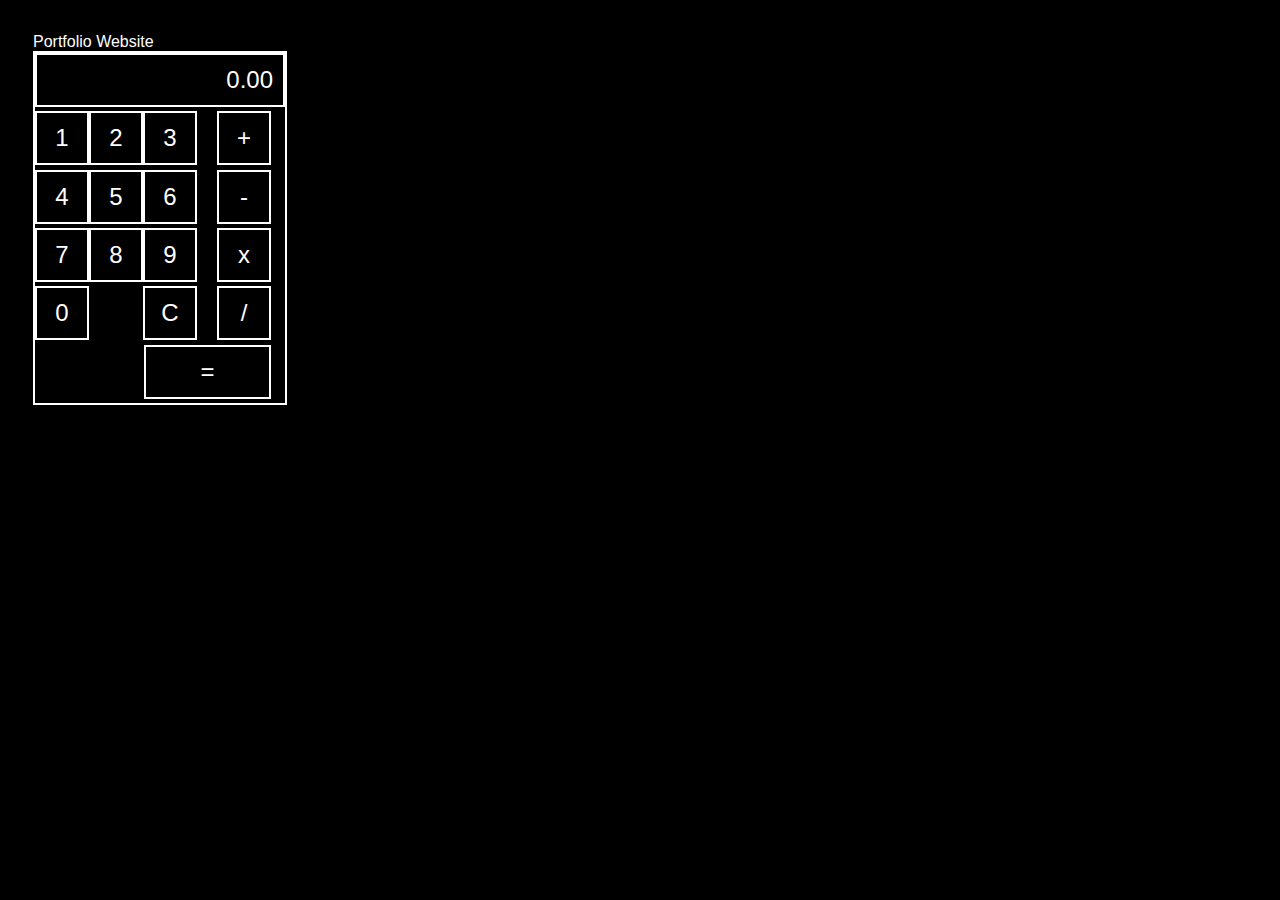
<file: PortfolioWebsite/index.html>
<!DOCTYPE html>
<html lang="en">
<head>
    <meta charset="UTF-8">
    <meta name="viewport" content="width=device-width, initial-scale=1.0">
    <article>Portfolio Website</title>
       <link rel="stylesheet" href="style.css">
</head>
<body>
   
        <div class='calculator'>
        <div class='screen key1' ></div>
        <div class='key1 '>1</div>
         <div class='key1'>2</div>
          <div class='key1'>3</div> 
           <div class='plus'>+</div> 
            <div class='key1 '>4</div>
         <div class='key1'>5</div>
          <div class='key1'>6</div> 
           <div class='minus'>-</div>   
         <div class='key1'>7</div>
          <div class='key1'>8</div> 
            <div class='key1 '>9</div>
             <div class='multi'>x</div>
         <div class='key1'>0</div>
          <div class='key1 cancel'>C</div> 
           <div class='divide'>/</div>
            
                 <div class='equal'>=</div> 
            </div>
          
      
        <script src="script.js"></script>
      
      
</body>
</html>
</file>
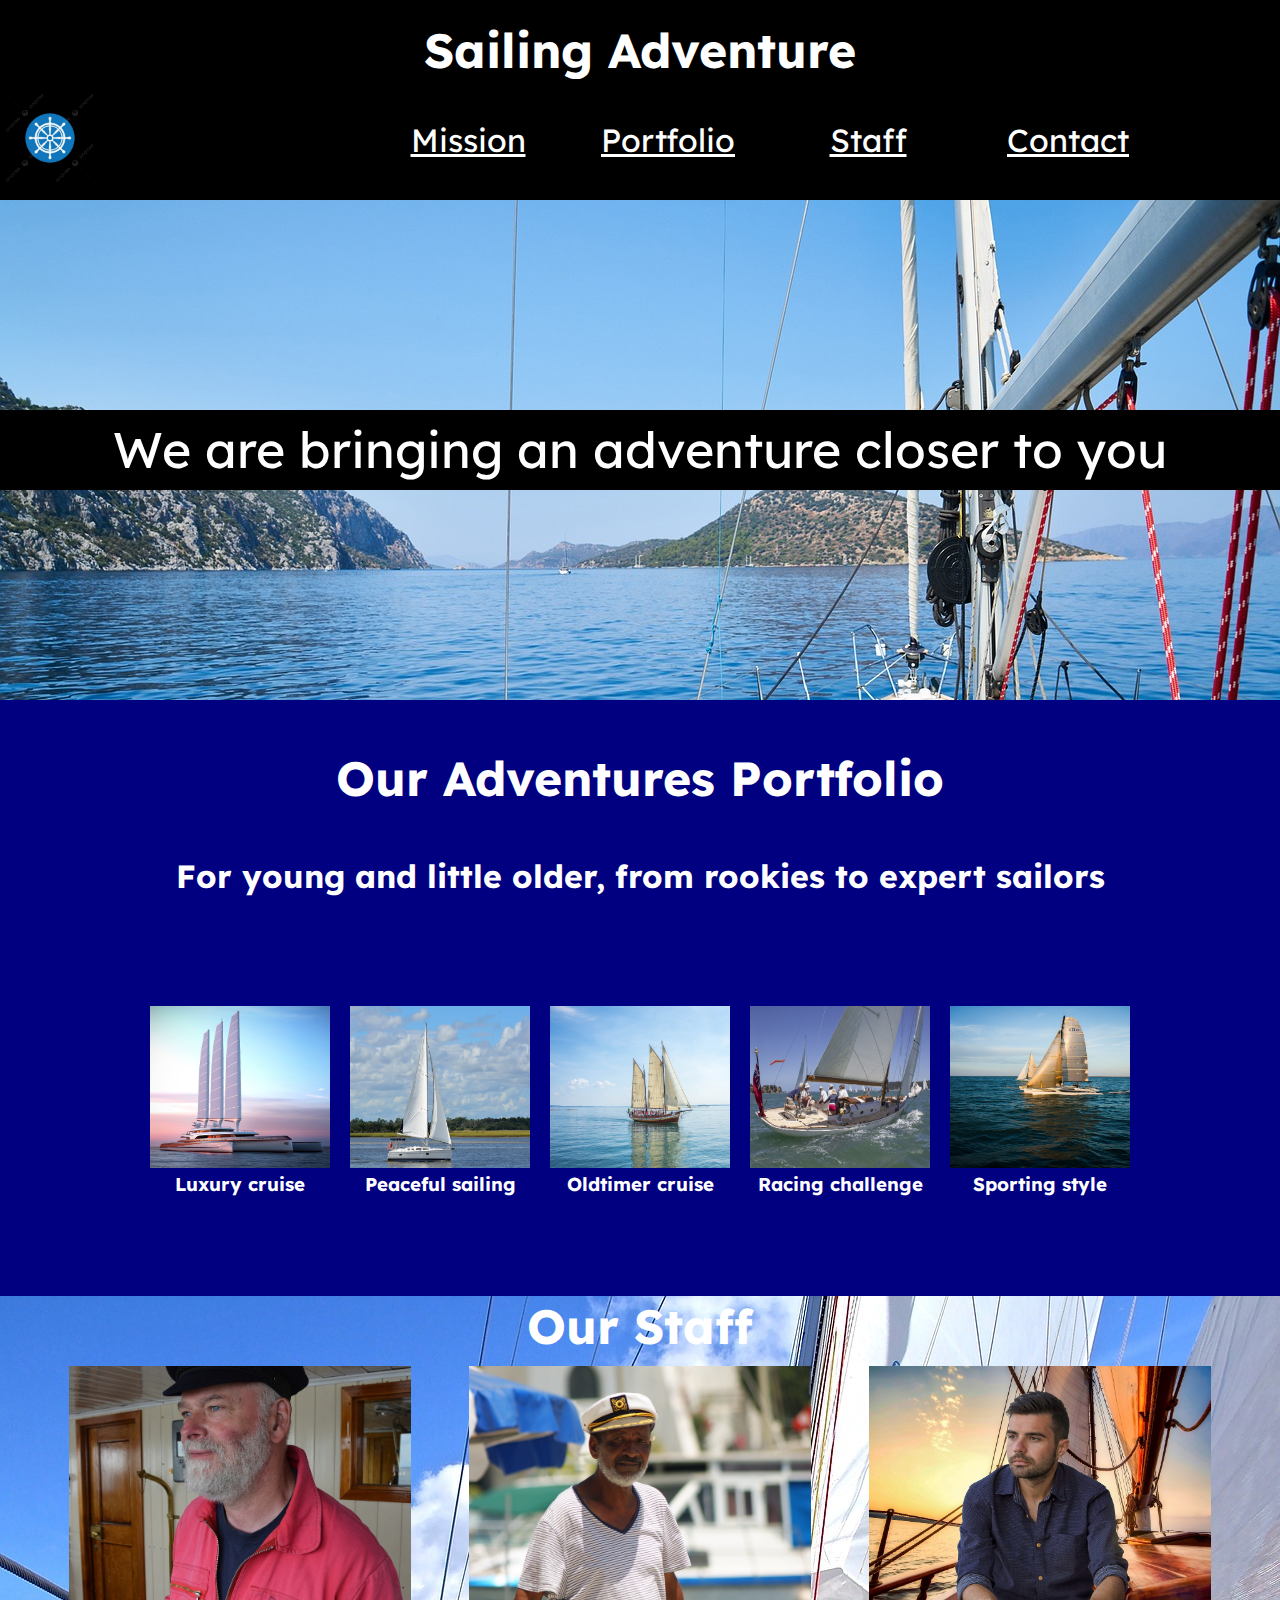
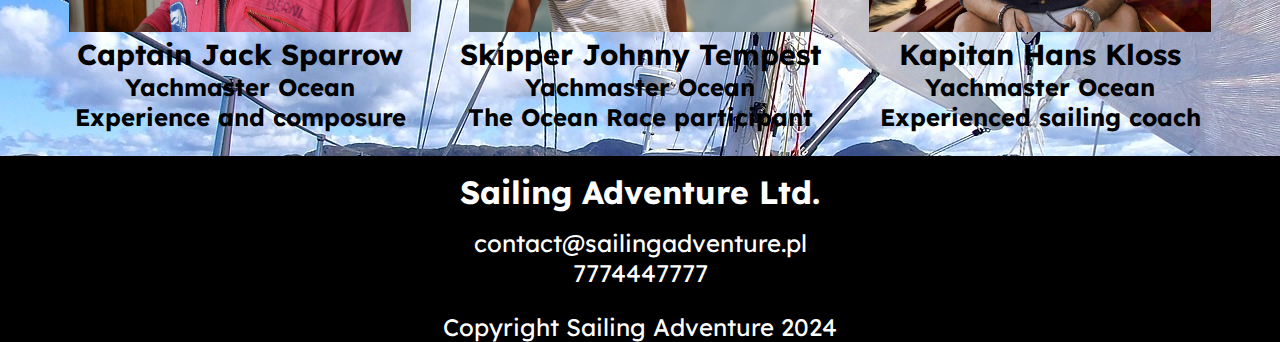
<file: ProjectBusinessSiteWithFlexbox/index.html>
<!DOCTYPE html>

<html>
  <head>
    <title>Sailing Adventure</title>
    <link rel="shortcut icon" href="favicon.ico" type="image/x-icon" />
  <link rel="stylesheet" href="styles.css">
    <link rel="preconnect" href="https://fonts.googleapis.com">
<link rel="preconnect" href="https://fonts.gstatic.com" crossorigin>
<link href="https://fonts.googleapis.com/css2?family=Kode+Mono:wght@400..700&family=Lexend:wght@100..900&display=swap" rel="stylesheet">
  </head>

  <body>
    <header>
      <h1>Sailing Adventure</h1>
      <nav>
        <div class="logo">
          <img
            src="./images/pngtree-ship-wheel-steering-symbol-vector-icon-sea-steer-handle-vector-picture-image_10845681.png
          "
            alt="pngtree-ship-wheel-steering-symbol-vector-icon-sea-steer-handle-vector-picture-image_10845681" />
        </div>
        <ul>
          <li><a href="#mission">Mission</a></li>
          <li><a href="#portfolio-container">Portfolio</a></li>
          <li><a href="#staff">Staff</a></li>
          <li><a href="#contact">Contact</a></li>
        </ul>
      </nav>
    </header>
    <main>
      <div id="mission">
        <div class="banner">We are bringing an adventure closer to you</div>
      </div>
      <div id="portfolio-container">
        <h1>Our Adventures Portfolio</h1>
        <h2>For young and little older, from rookies to expert sailors</h2>
        <div class="portfolio">
          <div class="container">
            <img src="./images/trimaran-2806616_1280.jpg" alt="" />
            <h3>Luxury cruise</h3>
          </div>
          <div class="container">
            <img src="./images/sailboat-1572874_1280.jpg" alt="" />
            <h3>Peaceful sailing</h3>
          </div>
          <div class="container">
            <img src="./images/ship-952292_1280.jpg" alt="" />
            <h3>Oldtimer cruise</h3>
          </div>
          <div class="container">
            <img src="./images/yacht-2771046_1280.jpg" alt="" />
            <h3>Racing challenge</h3>
          </div>
          <div class="container">
            <img src="./images/sailing-5242101_1280.jpg" alt="" />
            <h3>Sporting style </h3>
          </div>
        </div>
      </div>
      <div id="staff">
        <h1>Our Staff</h1>
        <div class="portfolio">
          <div class="container">
            <img src="./images/people-2541181_1280.jpg" alt="" />
            <h3>Captain Jack Sparrow</h3>
            <h4>Yachmaster Ocean</h4>
            <h4>Experience and composure</h4>
          </div>
          <div class="container">
            <img src="./images/sailor-439788_1280.jpg" alt="" />
            <h3>Skipper Johnny Tempest</h3>
            <h4>Yachmaster Ocean</h4>
            <h4>The Ocean Race participant</h4>
          </div>
          <div class="container">
            <img src="./images/sail-boat-3361066_1280.jpg" alt="" />
            <h3>Kapitan Hans Kloss</h3>
            <h4>Yachmaster Ocean</h4>
            <h4>Experienced sailing coach</h4>
          </div>
        </div>
      </div>
    </main>
    <footer>
     <h2 id="contact">Sailing Adventure Ltd.</h2> 
     <p>contact@sailingadventure.pl</p>
     <p>7774447777</p>
     <p>Copyright Sailing Adventure 2024</p>
    </footer>
  </body>
</html>
</file>
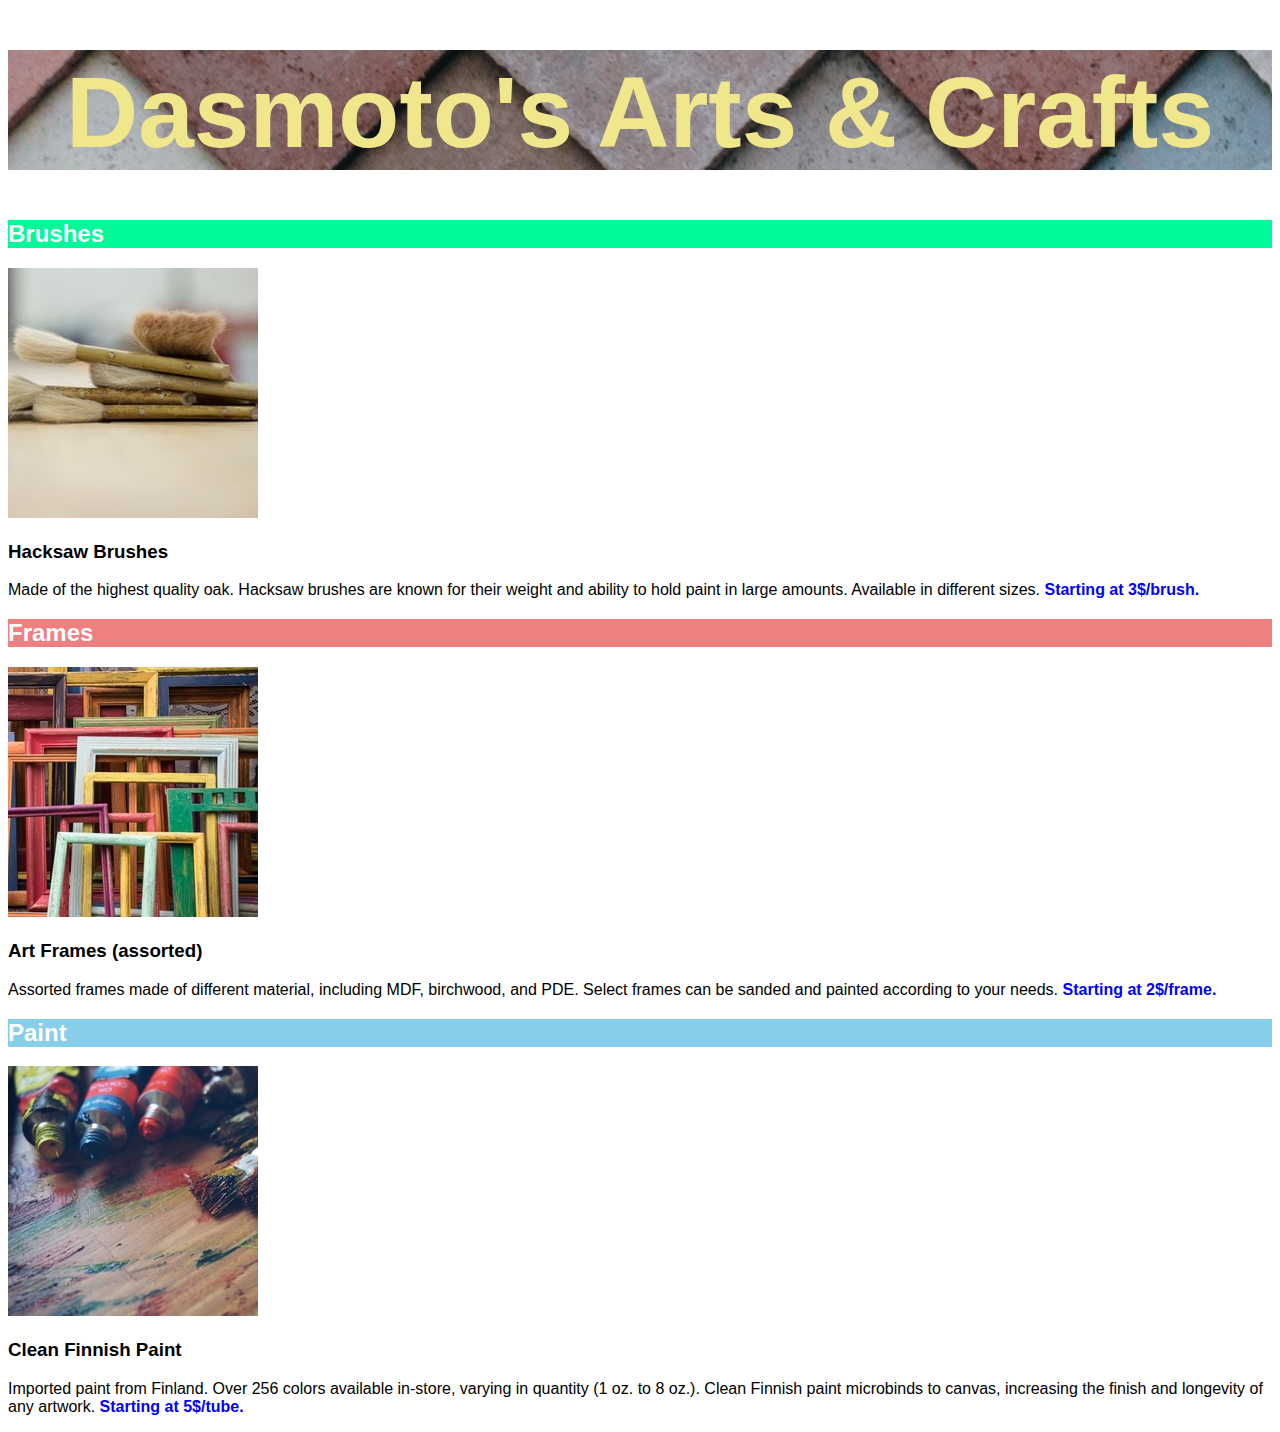
<file: ProjectDasmoto'sArts&Crafts/index.html>
<!DOCTYPE html>
<html lang="en">
<head>
    <meta charset="UTF-8">
    <meta name="viewport" content="width=device-width, initial-scale=1.0">
    <title>DasmotoArts&Crafts</title>
    <link href="index.css" type ="text/css" rel = "stylesheet">
</head>
<body>
   
    <h1>Dasmoto's Arts & Crafts</h1>
    <div>
        <h2 class="brushes">Brushes</h2>
        <img src="./Images/hacksaw.jpeg" alt="picture of various brushes">
        <h3>Hacksaw Brushes</h6>
        <p>Made of the highest quality oak. Hacksaw brushes are known for their weight 
            and ability to hold paint in large amounts. Available in different sizes. 
            <span>Starting at 3$/brush.</span>
        </p>
    </div>
    <div>
        <h2 class="frames">Frames</h2>
        <img src="./Images/frames.jpeg" alt="picture of various frames">
        <h3>Art Frames (assorted)</h6>
        <p>Assorted frames made of different material, including MDF, 
            birchwood, and PDE. Select frames can be sanded and painted according to your needs.    
            <span>Starting at 2$/frame.</span>
        </p>
    </div>
    <div>
        <h2 class="paint">Paint</h2>
        <img src="./Images/finnish.jpeg" alt="picture of various brushes">
        <h3>Clean Finnish Paint</h6>
        <p>Imported paint from Finland. Over 256 colors available in-store, varying in quantity
            (1 oz. to 8 oz.).
            Clean Finnish paint microbinds to canvas, increasing the finish and longevity of any artwork.
            <span>Starting at 5$/tube.</span>
        </p>
    </div>
</body>
</html>
</file>
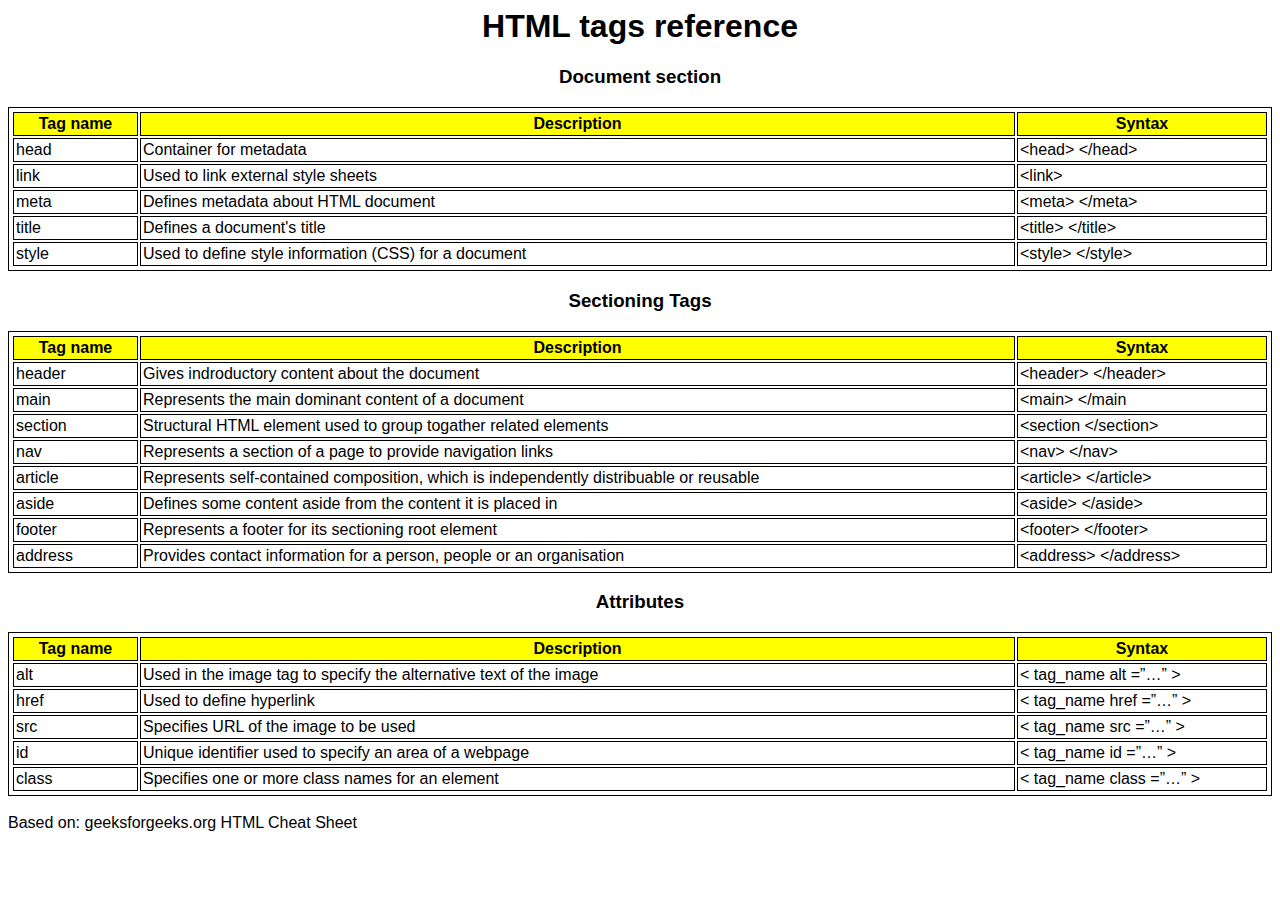
<file: ProjectHTMLTags&Attributes/index.html>
<!DOCTYPE ! html>
<html>
  <head>
    <link href="style.css" type="text/css" rel="stylesheet" />
    <title>HTML_Tags&Attributes</title>
    <link rel="preconnect" href="https://fonts.googleapis.com">
<link rel="preconnect" href="https://fonts.gstatic.com" crossorigin>
<link href="https://fonts.googleapis.com/css2?family=Lato:wght@400;700&display=swap" rel="stylesheet">

  </head>
  <body>
    <h1>HTML tags reference</h1>
    <h3>Document section</h3>
    <table>
      <thead>
        <tr>
          <th class="name">Tag name</th>
          <th class="description">Description</th>
          <th>Syntax</th>
        </tr>
      </thead>
      <tbody>
        <tr>
          <td>head</td>
          <td>Container for metadata</td>
          <td>&lthead&gt &lt/head&gt</td>
        </tr>
        <tr>
          <td>link</td>
          <td>Used to link external style sheets</td>
          <td>&ltlink&gt</td>
        </tr>
        <tr>
          <td>meta</td>
          <td>Defines metadata about HTML document</td>
          <td>&ltmeta&gt &lt/meta&gt</td>
        </tr>
        <tr>
          <td>title</td>
          <td>Defines a document's title</td>
          <td>&lttitle&gt &lt/title&gt</td>
        </tr>
        <tr>
          <td>style</td>
          <td>Used to define style information (CSS) for a document</td>
          <td>&ltstyle&gt &lt/style&gt</td>
        </tr>
      </tbody>
    </table>
    <h3>Sectioning Tags</h3>
    <table>
      <thead>
        <tr>
          <th class="name">Tag name</th>
          <th class="description">Description</th>
          <th>Syntax</th>
        </tr>
      </thead>
      <tbody>
        <tr>
          <td>header</td>
          <td>Gives indroductory content about the document</td>
          <td>&ltheader&gt &lt/header&gt</td>
        </tr>
        <tr>
          <td>main</td>
          <td>Represents the main dominant content of a document</td>
          <td>&ltmain&gt &lt/main</td>
        </tr>
        <tr>
          <td>section</td>
          <td>
            Structural HTML element used to group togather related elements
          </td>
          <td>&ltsection &lt/section&gt</td>
        </tr>
        <tr>
          <td>nav</td>
          <td>Represents a section of a page to provide navigation links</td>
          <td>&ltnav&gt &lt/nav&gt</td>
        </tr>
        <tr>
          <td>article</td>
          <td>
            Represents self-contained composition, which is independently
            distribuable or reusable
          </td>
          <td>&ltarticle&gt &lt/article&gt</td>
        </tr>
        <tr>
          <td>aside</td>
          <td>Defines some content aside from the content it is placed in</td>
          <td>&ltaside&gt &lt/aside&gt</td>
        </tr>
        <tr>
          <td>footer</td>
          <td>Represents a footer for its sectioning root element</td>
          <td>&ltfooter&gt &lt/footer&gt</td>
        </tr>
        <tr>
          <td>address</td>
          <td>
            Provides contact information for a person, people or an organisation
          </td>
          <td>&ltaddress&gt &lt/address&gt</td>
        </tr>
      </tbody>
    </table>
    <h3>Attributes</h3>
    <table>
      <thead>
        <tr>
          <th class="name">Tag name</th>
          <th class="description">Description</th>
          <th>Syntax</th>
        </tr>
      </thead>
      <tbody>
        <tr>
          <td>alt</td>
          <td>
            Used in the image tag to specify the alternative text of the image
          </td>
          <td>&lt tag_name alt =”…” &gt</td>
        </tr>
        <tr>
          <td>href</td>
          <td>Used to define hyperlink</td>
          <td>&lt tag_name href =”…” &gt</td>
        </tr>
        <tr>
          <td>src</td>
          <td>Specifies URL of the image to be used</td>
          <td>&lt tag_name src =”…” &gt</td>
        </tr>
        <tr>
          <td>id</td>
          <td>Unique identifier used to specify an area of a webpage</td>
          <td>&lt tag_name id =”…” &gt</td>
        </tr>
        <tr>
          <td>class</td>
          <td>Specifies one or more class names for an element</td>
          <td>&lt tag_name class =”…” &gt</td>
        </tr>
      </tbody>
    </table>
    <br />
    <footer>Based on: geeksforgeeks.org HTML Cheat Sheet </footer>
  </body>
</html>
</file>
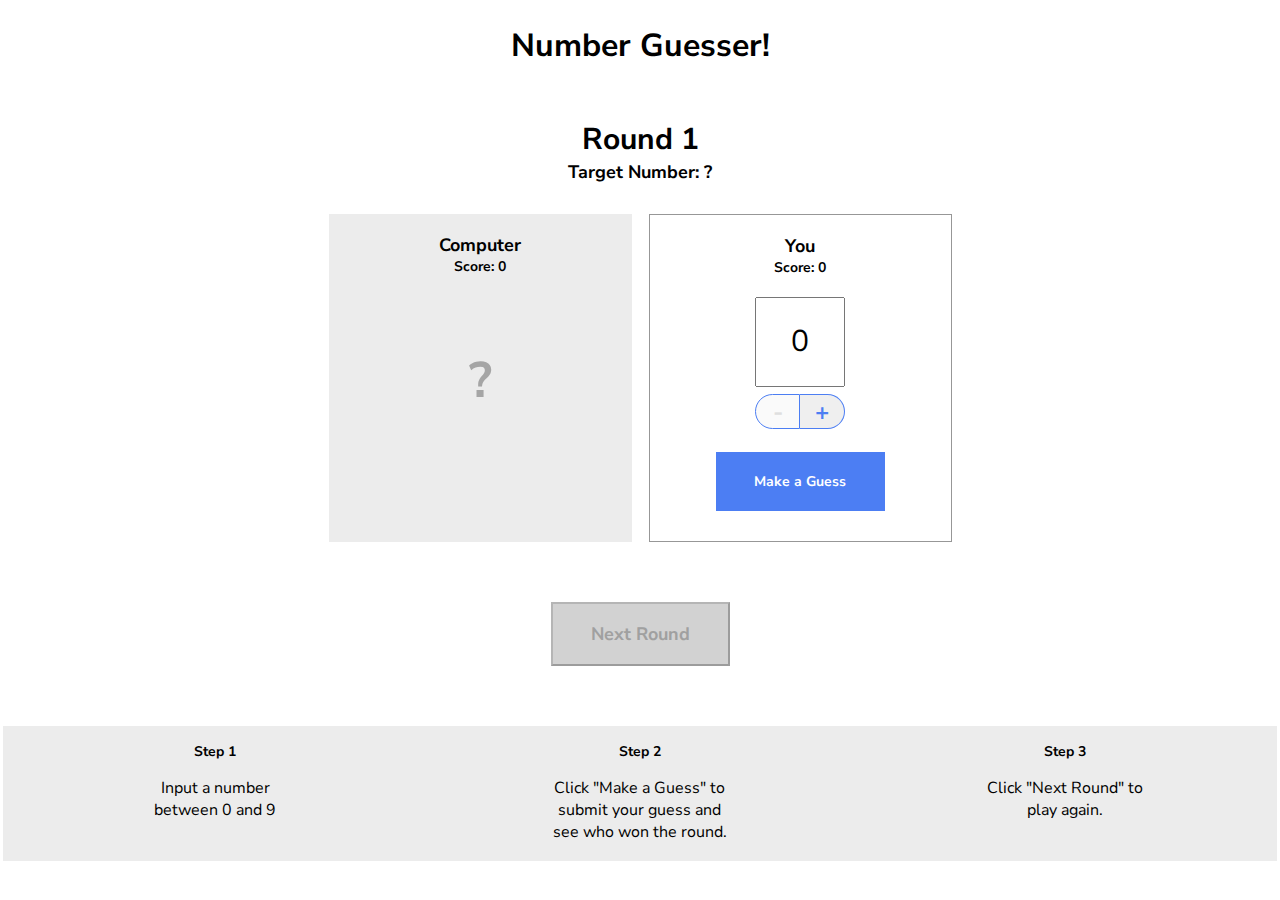
<file: ProjectNumberGuesser/index.html>
<!doctype html>

<html>
  <head>
    <title>Number Guesser</title>
    <link href="https://fonts.googleapis.com/css?family=Nunito+Sans:400,700" rel="stylesheet">
    <link rel="stylesheet" href="./style.css">
  </head>
  <body>
    <div class="game-container">
      <header>
        <h1>Number Guesser!</h1>
      </header>
      
      <div class="rounds">
        <p class="round-label">Round <span id="round-number">1</span></p>
        <p class="guess-label">Target Number: <span id="target-number">?</span></p>
      </div>

      <div class="guessing-area">
        <div class="guess computer-guess">
          <div class="guess-title">
            <p class="guess-label">Computer</p>
            <p class="score-label">Score: <span id="computer-score">0</span></p>
          </div>
          <p id="computer-guess">?</p>
          <p class="winning-text" id="computer-wins"></p>
        </div>
        <div class="guess human-guess">
          <div class="guess-title">
            <p class="guess-label">You</p>
            <p class="score-label">Score: <span id="human-score">0</span></p>
          </div>
          <input type="number" id="human-guess" min=0 max=9 value=0>
          <div class="number-controls">
            <button class="number-control left" id="subtract" disabled>-</button>
            <button class="number-control right" id="add">+</button>
          </div>
          <button class="button" id="guess">Make a Guess</button>
        </div>
      </div>

      <div class="next-round-container">
        <button class="button" id="next-round" disabled>Next Round</button>
      </div>

    </div>
    
    <div class="instructions">
      <div class="instruction">
        <h3>Step 1</h3>
        <p>Input a number between 0 and 9</p>
      </div>
      <div class="instruction">
        <h3>Step 2</h3>
        <p>Click "Make a Guess" to submit your guess and see who won the round.</p>
      </div>
      <div class="instruction">
        <h3>Step 3</h3>
        <p>Click "Next Round" to play again.</p>
      </div>
    </div>

    <script src="./script.js"></script>
    <script src="./game.js"></script>
  </body>
</html>
</file>
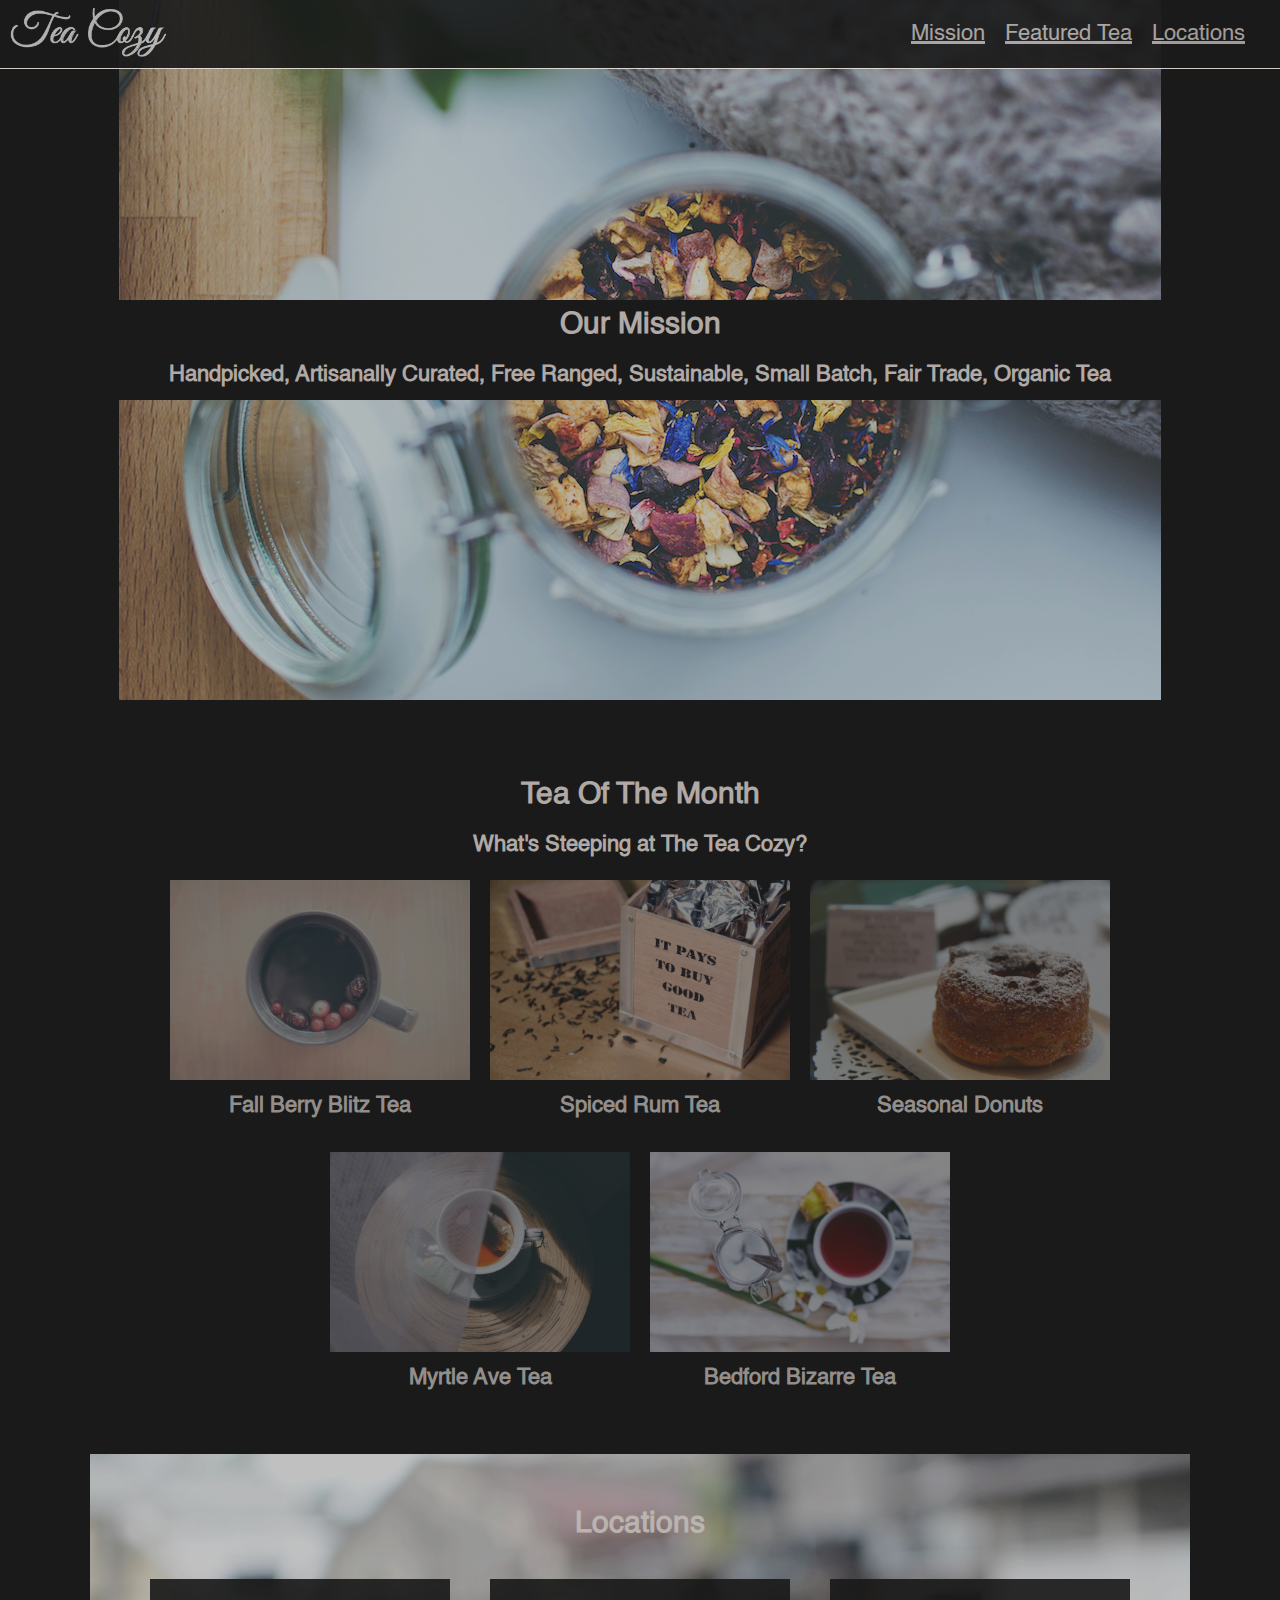
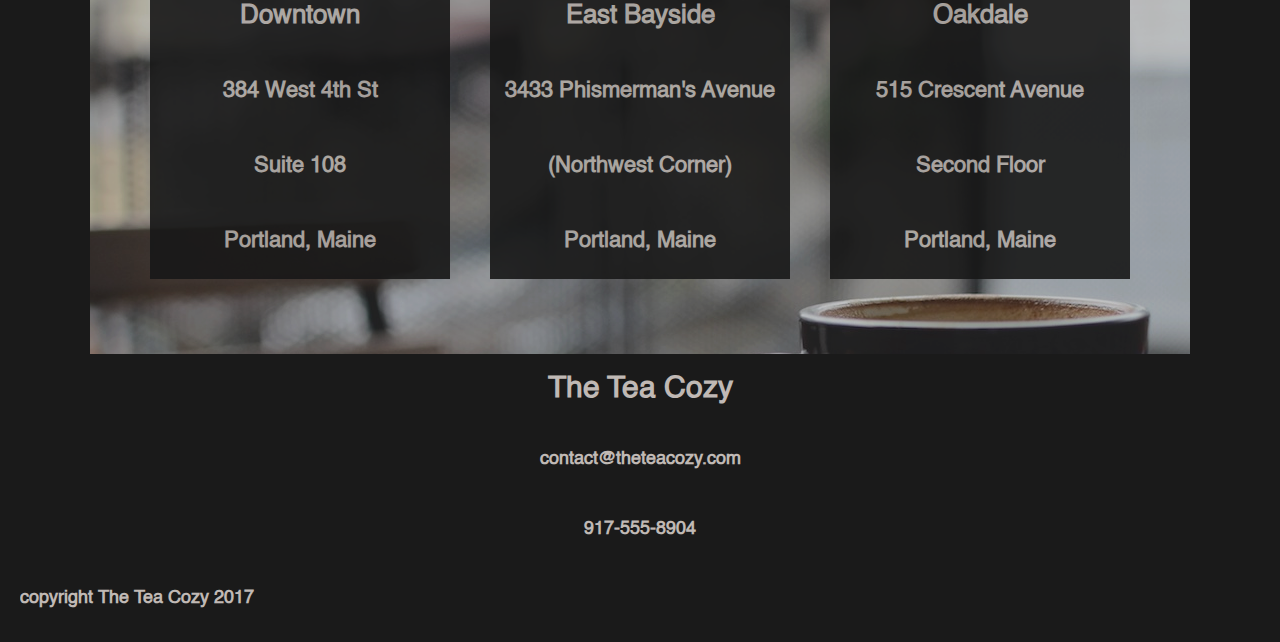
<file: ProjectTeaCozy/index.html>
<!DOCTYPE html>
<html>
  <head>
    <title>MyProjectTeaCozy</title>
    <link rel="stylesheet" type="text/css" href="style.css" />
  </head>

  <body>
    <nav>
      <div>
        <img class="logo" src="Images/img-tea-cozy-logo.png" />
      </div>
      <div class="buttons">
        <button><a href="#mission">Mission</a></button>
        <button><a href="#tea-of-the-month">Featured Tea</a></button>
        <button><a href="#locations-title">Locations</a></button>
      </div>
    </nav>
    <main>
      <div id="mission">
        <div class="mission-des">
          <h2>Our Mission</h2>
          <h4>
            Handpicked, Artisanally Curated, Free Ranged, Sustainable, Small
            Batch, Fair Trade, Organic Tea
          </h4>
        </div>
      </div>

      <div id="tea-of-the-month">
        <div class="tea-title">
          <h2>Tea Of The Month</h2>
          <h4>What's Steeping at The Tea Cozy?</h4>
        </div>
        <div class="images-container">
          <div class="image-container">
            <div class="image-box">
              <img src="Images/img-berryblitz.jpg" alt="" />
            </div>
            <h4>Fall Berry Blitz Tea</h4>
          </div>
          <div class="image-container">
            <div class="image-box">
              <img src="Images/img-spiced-rum.jpg" alt="" />
            </div>
            <h4>Spiced Rum Tea</h4>
          </div>
          <div class="image-container">
            <div class="image-box">
              <img src="Images/img-donut.jpg" alt="" />
            </div>
            <h4>Seasonal Donuts</h4>
          </div>
          <div class="image-container">
            <div class="image-box">
              <img src="Images/img-myrtle-ave.jpg" alt="" />
            </div>
            <h4>Myrtle Ave Tea</h4>
          </div>
          <div class="image-container">
            <div class="image-box">
              <img src="Images/img-bedford-bizarre.jpg" alt="" />
            </div>
            <h4>Bedford Bizarre Tea</h4>
          </div>
        </div>
      </div>
      <div class="locations">
        <h2 id="locations-title">Locations</h2>
        <div class="locations-container">
          <div class="location">
            <h3>Downtown</h3>
            <h4>384 West 4th St</h4>
            <h4>Suite 108</h4>
            <h4>Portland, Maine</h4>
          </div>
          <div class="location">
            <h3>East Bayside</h3>
            <h4>3433 Phismerman's Avenue</h4>
            <h4>(Northwest Corner)</h4>
            <h4>Portland, Maine</h4>
          </div>
          <div class="location">
            <h3>Oakdale</h3>
            <h4>515 Crescent Avenue</h4>
            <h4>Second Floor</h4>
            <h4>Portland, Maine</h4>
          </div>
        </div>
      </div>
    </main>
    <div class="footer-up">
      <h2>The Tea Cozy</h2>
      <h5>contact@theteacozy.com</h5>
      <h5>917-555-8904</h5>
    </div>
    <div class="footer-down">
      <h5>copyright The Tea Cozy 2017</h5>
    </div>
  </body>
</html>
</file>
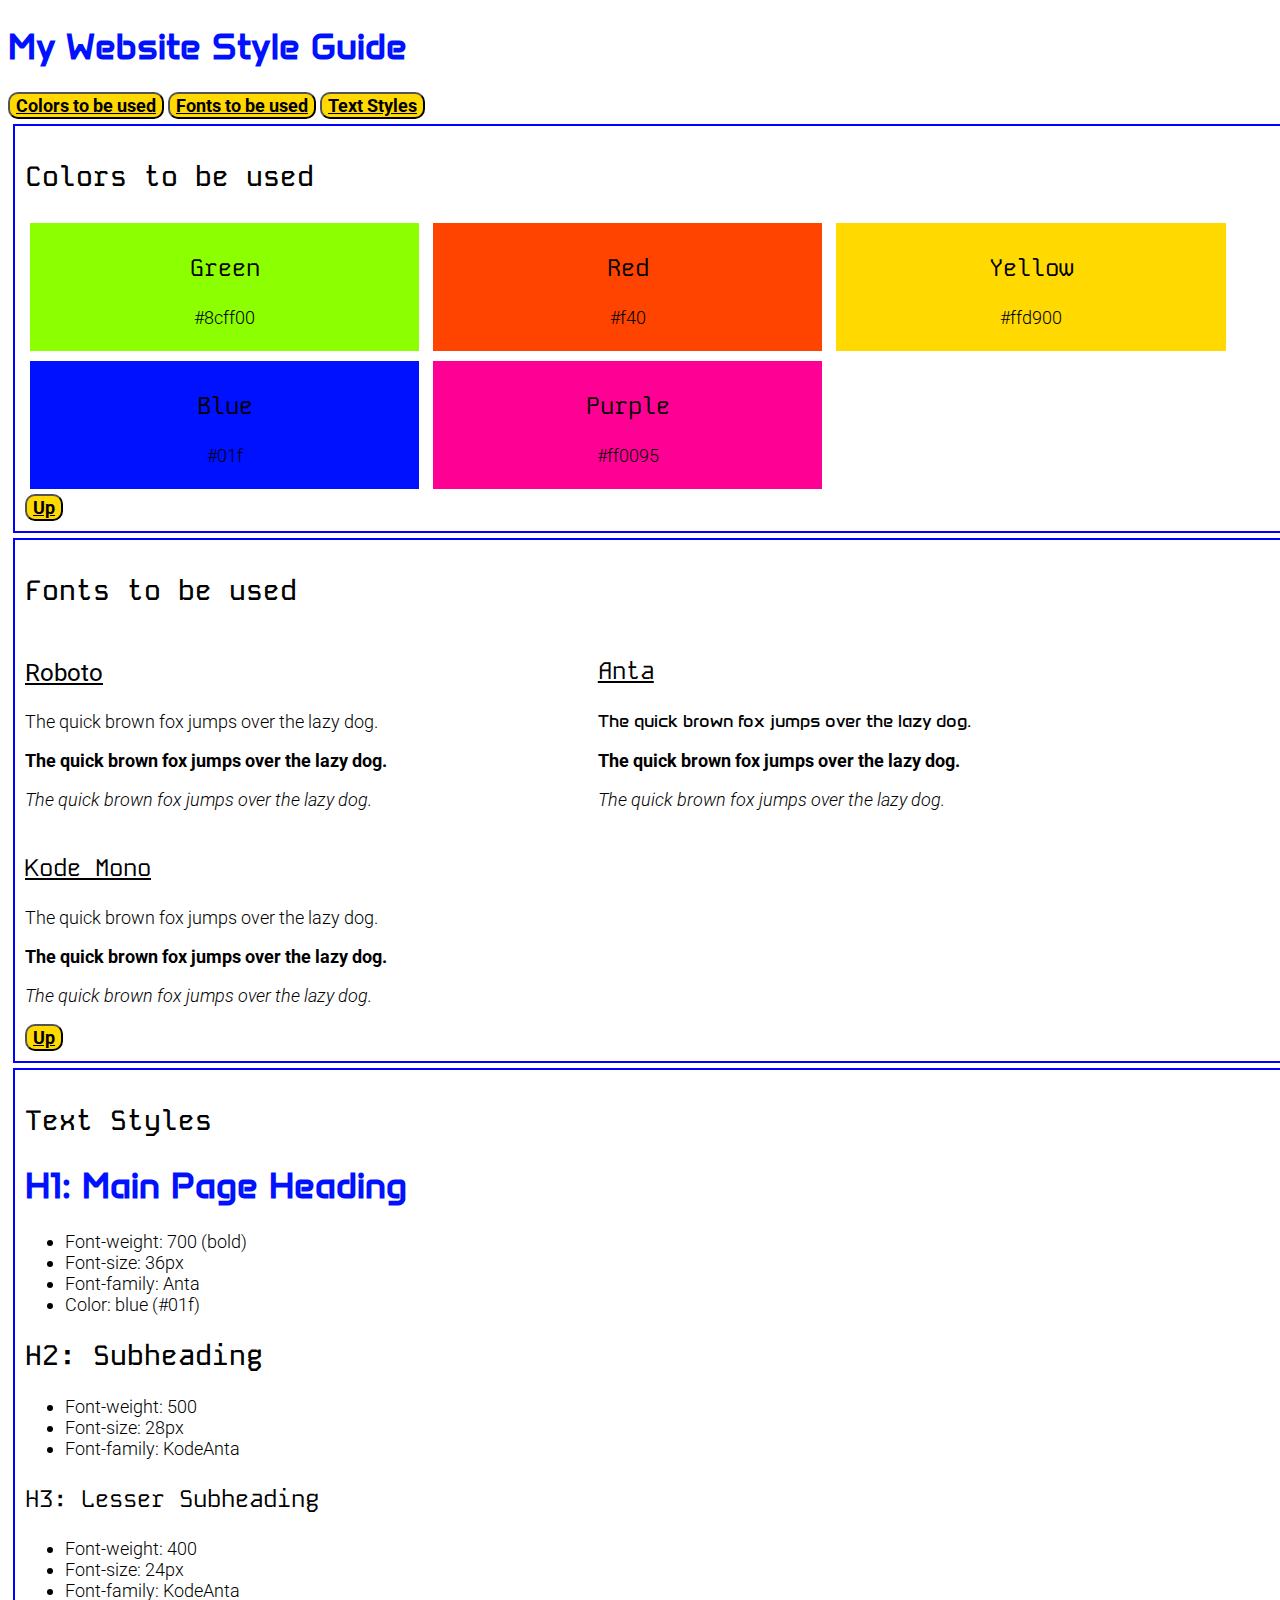
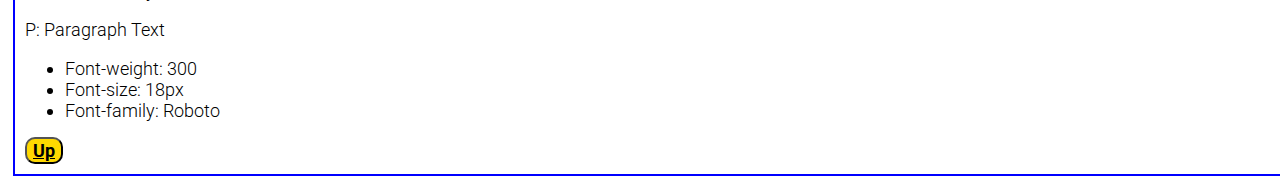
<file: ProjectWebsideDesignSystem/index.html>
<!DOCTYPE html>
<html>
  <head>
    <link rel="preconnect" href="https://fonts.googleapis.com" />
    <link rel="preconnect" href="https://fonts.gstatic.com" crossorigin />
    <link
      href="https://fonts.googleapis.com/css2?family=Roboto:ital,wght@0,100;0,300;0,400;0,500;0,700;0,900;1,100;1,300;1,400;1,500;1,700;1,900&display=swap"
      rel="stylesheet"
    />
    <link rel="preconnect" href="https://fonts.googleapis.com" />
    <link rel="preconnect" href="https://fonts.gstatic.com" crossorigin />
    <link
      href="https://fonts.googleapis.com/css2?family=Anta&display=swap"
      rel="stylesheet"
    />
    <link rel="preconnect" href="https://fonts.googleapis.com" />
    <link rel="preconnect" href="https://fonts.gstatic.com" crossorigin />
    <link
      href="https://fonts.googleapis.com/css2?family=Kode+Mono:wght@400..700&display=swap"
      rel="stylesheet"
    />
    <link rel="stylesheet" href="style.css" />
  </head>
  <body>
    <h1 class="anta">My Website Style Guide</h1>
    <navigation>
        <button >
        <a href="#colors-to-be-used">Colors to be used</a>
      </button>
        <button >
        <a href="#fonts-to-be-used">Fonts to be used</a>
      </button>
      <button >
        <a href="#text-styles">Text Styles</a>
      </button>
     
    </navigation>
    <div class="container" id="colors-to-be-used">
      <h2>Colors to be used</h2>
      <div class="color-container green">
        <h3>Green</h3>
        <p>#8cff00</p>
      </div>
      <div class="color-container red">
        <h3>Red</h3>
        <p>#f40</p>
      </div>
      <div class="color-container yellow">
        <h3>Yellow</h3>
        <p>#ffd900</p>
      </div>
      <div class="color-container blue">
        <h3>Blue</h3>
        <p>#01f</p>
      </div>
      <div class="color-container purple">
        <h3>Purple</h3>
        <p>#ff0095</p>
      </div>
       <button>
        <a href="#">Up</a>
      </button>
    </div>
    <div class="container" id="fonts-to-be-used">
      <h2>Fonts to be used</h2>
      <div class="font-container roboto">
        <h3 class="underline roboto">Roboto</h3>
        <p class="roboto">The quick brown fox jumps over the lazy dog.</p>
        <p class="bold">The quick brown fox jumps over the lazy dog.</p>
        <p class="italic">The quick brown fox jumps over the lazy dog.</p>
      </div>
      <div class="font-container anta">
        <h3 class="underline">Anta</h3>
        <p class="anta">The quick brown fox jumps over the lazy dog.</p>
        <p class="bold">The quick brown fox jumps over the lazy dog.</p>
        <p class="italic">The quick brown fox jumps over the lazy dog.</p>
      </div>
      <div class="font-container kode-mono">
        <h3 class="underline">Kode Mono</h3>
        <p>The quick brown fox jumps over the lazy dog.</p>
        <p class="bold">The quick brown fox jumps over the lazy dog.</p>
        <p class="italic">The quick brown fox jumps over the lazy dog.</p>
      </div>
       <button>
        <a href="#">Up</a>
      </button>
    </div>
   
    <div class="container" id="text-styles">
      <h2>Text Styles</h2>
      <h1>H1: Main Page Heading</h1>
      <ul>
        <li>Font-weight: 700 (bold)</li>
        <li>Font-size: 36px</li>
        <li>Font-family: Anta</li>
        <li>Color: blue (#01f)</li>
      </ul>
      <h2>H2: Subheading</h2>
      <ul>
        <li>Font-weight: 500</li>
        <li>Font-size: 28px</li>
        <li>Font-family: KodeAnta</li>
      </ul>
      <h3>H3: Lesser Subheading</h3>
      <ul>
        <li>Font-weight: 400</li>
        <li>Font-size: 24px</li>
        <li>Font-family: KodeAnta</li>
      </ul>
      <p>P: Paragraph Text</p>
      <ul>
        <li>Font-weight: 300</li>
        <li>Font-size: 18px</li>
        <li>Font-family: Roboto</li>
      </ul>
       <button>
        <a href="#">Up</a>
      </button>
    </div>
  </body>
</html>
</file>
<file: PortfolioWebsite/style.css>
body {
  background: #000;
  color: #fff;
  padding: 25px;
  font-family: sans-serif;
}
.key1,
.plus,
.minus,
.multi,
.divide,
.equal {
  width: 50px;
  height: 50px;
  border: solid 2px;
  font-size: 24px;
  text-align: center;
  line-height: 50px;
}
.equal {
  margin-left: auto;
  margin-right: 14px;
  width: 123px;
}
.plus,
.minus,
.multi,
.divide {
  margin-left: 20px;
}
.cancel {
  margin-left: 54px;
}

.screen {
  width: 250px;
  text-align: right;
  padding-right: 10px;
}

.calculator {
  width: 250px;
  height: 350px;
  border: solid 2px;
  display: flex;
  flex-wrap: wrap;
}

.red {
  background: red;
}

.key1:hover,
.plus:hover,
.equal:hover,
.multi:hover,
.divide:hover {
  background: red;
}
.screen:hover {
  background: none;
}
</file>
<file: ProjectBusinessSiteWithFlexbox/styles.css>
*{
    margin:0;
    padding:0;
    box-sizing: border-box;
    color: white;
    font-family: 'Lexend';
   
}





#mission{
    background-image: url("./images/boat-3620840_1280.jpg"); 
    height: 500px;
    background-position: center;
    display: flex;
    flex-direction: column;
    justify-content: center;
  
  
}


.banner{
    width: 100%;
    min-height: 80px;
    background-color: black;
    color: white;
    text-align: center;
    line-height: 80px;
    font-size: 50px;
}
.logo img{
    height: 100px;
}

header{
    height: 200px;
    width: 100vw;
    color: white;
    background-color: black;
    display: flex;
    flex-direction: column;
    align-items: center;
    justify-content: space-evenly;
   
   
}

h1 {
    text-align: center;
    font-size: 3em;
   

}
h2 {
    text-align: center;
    font-size: 2em;
   

}

nav{
    display: flex;
    justify-content: space-between;
    align-items: center;
    height: 80px;
    width: 100%;
}
nav ul {
display:flex;
justify-content: center;

width: 80vw;
flex-wrap: wrap;
list-style: none;

}

nav ul li {
 width: 200px;
 text-align: center;
 font-size: 2rem;
}

nav a{
    color: white;
}

main{
    margin: 0 auto;
    display: block;
    
}


.container{
    width: 200px;
    height: 200px;
    text-align: center;
    padding:10px;
    display: block;
   
}

#portfolio-container, #staff{
    background-color: navy;
    max-width: 100vw;
    display: flex;
    flex-direction: column;
    justify-content: center;

   

}
 #staff{
    background-image: url("./images/yacht-802319_1280.jpg");
   
   }

   #staff .container{
    width: 400px;
   height: 400px;
   
   
   }

   #staff .container h3{
    color: black;
    font-size: 1.8rem;
    
   }

   #staff .container h4{
    color: black;
    font-size: 1.5rem;
    
   }
   #staff .container img{
    width: 90%;
    height: 70%;
    object-fit: cover;
   
   }
   footer{
    background-color: black;
   }



#portfolio-container h1{
    padding:1em;
}




.portfolio{
    width: 100%;
    display: inline-flex;
    min-height: 400px;
    justify-content: center;
    align-items: center;
      
    flex-wrap: wrap;
   
 
}

.portfolio .container img{
width: 100%;
height: 90%;
}



footer{
    text-align: center;
   

}
footer p{
    font-size: 1.5rem;
}
footer p+p+p{
    padding-top: 1.5rem;
}

footer h2{
    padding: 1rem;
}
</file>
<file: ProjectDasmoto'sArts&Crafts/index.css>
*{
  font-family: Helvetica;  
}

h1{
    font-size: 100px;
    font-weight: bold;
    color: khaki;
    text-align: center; 
    background-image: url("./Images/pattern.jpeg");
    margin: 50px auto;
    padding-top: 5px;
}
h2{
    font-size: 32x;
    font-weight: bold;
    color: white;
    text-align: left;
    vertical-align: middle;
}
span{
  color: blue;  
  font-weight: bold;
}

.brushes{
    background-color: mediumspringgreen;
}
.frames{
    background-color: lightcoral;
}
.paint{
    background-color: skyblue;
}
</file>
<file: ProjectHTMLTags&Attributes/style.css>
*{
    font-family: Arial, Lato, sans-serif;
  }
  
  h1,h3 {
    text-align: center
  }
  
  table, th, td {
    border:1px solid black;
    padding: 2px;
  }
  table{
    width: 100%;
  }
  thead{
    background-color: yellow;
  }
  .name{
    width: 10%;
  }
  .description{
    width: 70%;
  }
</file>
<file: ProjectNumberGuesser/style.css>
* {
  font-family: 'Nunito Sans';
  box-sizing: border-box;
}

body {
  margin: 0 auto;
  padding: 3px;
  background-color: #fff;
}

.game-container {
  max-width: 640px;
  margin: 0 auto;
  text-align: center;
}

header {
  display: flex;
  justify-content: center
}

.rounds {
  display: flex;
  flex-direction: column;
  align-items: center;
  margin-bottom: 30px;
}

.round-label {
  font-size: 30px;
  font-weight: 700;
  margin-bottom: 0px;
}

.guess {
  min-width: 303px;
  height: 328px;
  display: flex;
  flex-direction: column;
  align-items: center;
  padding: 19px;
}

.guessing-area {
  display: flex;
  justify-content: space-around;
  align-items: flex-start;
  margin-bottom: 60px;
}

.guess-title {
  display: flex;
  flex-direction: column;
  align-items: center;
  justify-content: flex-start;
  margin-bottom: 20px;
}

.guess-label {
  font-size: 18px;
  font-weight: 700;
  margin: 0;
}

.score-label {
  font-size: 14px;
  font-weight: 700;
  margin: 0;
}

.target-guess {
  display: flex;
  flex-direction: column;
  align-items: center;
  justify-content: flex-start;
}

.computer-guess {
  background-color: #ececec;
}

#computer-guess {
  font-size: 50px;
  font-weight: 700;
  color: #a5a5a5;
}

.human-guess {
  border: 1px solid #979797;
}

.guess input {
  height: 90px;
  width: 90px;
  font-size: 30px;
  text-align: center;
  margin: 0 auto;
  margin-bottom: 7px;
}

.number-controls {
  font-size: 0;
  margin-bottom: 23px;
}

.number-control {
  border: solid 1px #4c7ef3;
  display: inline-block;
  width: 45px;
  height: 35px;
  font-size: 24px;
  font-weight: 700;
  color: #4c7ef3;
  cursor: pointer;
}

.number-controls button[disabled] {
  color: #dfdfdf;
  cursor: default;
}

.left {
  border-top-left-radius: 22.5px;
  border-bottom-left-radius: 22.5px;
}

.right {
  border-top-right-radius: 22.5px;
  border-bottom-right-radius: 22.5px;
  border-left-width: 0px;
}

.controls {
  display: flex;
  justify-content: space-around;
}

.button {
  background-color: #4c7ef3;
  color: #fff;
  cursor: pointer;
}

#guess {
  padding: 20px;
  width: 169px;
  height: 59px;
  border: none;
  font-weight: 700;
  font-size: 14px;
}

input[type=number]::-webkit-inner-spin-button {
  -webkit-appearance: none;
}

#next-round {
  width: 179px;
  height: 64px;
  font-size: 18px;
  font-weight: bold;
  margin-left: auto;
  margin-right: auto;
  margin-bottom: 60px;
}
  
.button[disabled] {
  background-color: #d2d2d2;
  color: #a0a0a0;
  cursor: default;
}

.instructions {
  background-color: #ececec;
  width: 100%;
  display: flex;
  justify-content: space-around;
}

.instruction {
  width: 180px;
  padding: 2px;
  text-align: center;
}

.instructions h3 {
  font-size: 14px;
}


.winning-text, .winning-text[disabled] {
  color: #ec3636;
  font-weight: 700;
}
</file>
<file: ProjectTeaCozy/style.css>
@font-face {
  font-family: Helvetica;
  src: url("Fonts/Helvetica.ttf");
}

* {
  color: seashell;
  background-color: black;
  opacity: 0.9;
  margin: 0;
  padding: 0;
  border: 0;
  box-sizing: border-box;
}

h2 {
  font-family: Helvetica, sans-serif;
  font-size: 30px;
  font-weight: bolder;
}

h3 {
  font-family: Helvetica, sans-serif;
  font-size: 26px;
  font-weight: bolder;
}

h4 {
  font-family: Helvetica, sans-serif;
  font-size: 22px;
  font-weight: bolder;
}
h5 {
  font-family: Helvetica, sans-serif;
  font-size: 18px;
  font-weight: bolder;
}

nav {
  height: 69px;
  padding-left: 10px;
  padding-right: 15px;
  border-bottom: 1px solid seashell;
  width: 100%;
  display: inline-flex;
  align-items: center;
  justify-content: space-between;
  font-family: Helvetica, sans-serif;
  font-size: 22px;
  text-decoration: underline;
  position: fixed;
  top: 0;
  left: 0;
  background-color: black;
  z-index: 1;
}
.logo {
  height: 50px;
}
.buttons {
  display: inline-flex;
  justify-content: space-around;
 
  padding-right: 10px;
}

.buttons a {
  font-size: 22px;
  font-family: Helvetica, sans-serif;
  padding: 0 10px;
}

main {
 
 margin: 0 auto;
  display: flex;
  flex-direction: column;
  justify-items: center;
  align-items: center;

  
}

#mission {
  height: 700px;
 max-width: 1200px;
  background-image: url(Images/img-mission-background.jpg);
  display: flex;
  align-items: center;
  justify-content: center;

}
.mission-des {
  display: flex;
flex-direction: column;
justify-content: center;
align-items: center;
  min-height: 80px;
  max-width: 100%;
  background-color: black;
  text-align: center;
  line-height: 50px;
  opacity: 1;
  padding: 0 50px;
}

#tea-of-the-month {
  width: 1000px;
  min-height: 450px;
 margin: 0 auto;
}
.tea-title {
  display: block;
  min-height: 50px;
  max-width: 100vw;
  background-color: black;
  text-align: center;
  line-height: 50px;
  opacity: 1;
  margin-top: 50px;
  padding-top: 20px;
  
}


.images-container {
  
  display: flex;
  flex-wrap: wrap;
  justify-content: center;
  max-width: 100vw;
}
.image-container {
  width: 300px;
  min-height: 200px;
  margin: 10px;
  display: flex;
  flex-direction: column;
}
.image-box img {
  width: 300px;
  height: 200px;
  display: block;
}

.image-container h4 {
  text-align: center;
  padding: 15px;
}
.locations {
  min-height: 500px;
  width: 1100px;
  background-image: url(Images/img-locations-background.jpg);
  margin-top: 40px;
  display: flex;
  flex-direction: column;
  justify-content: center;
  align-items: center;
}

.locations-container {
  display: inline-flex;
  flex-wrap: wrap;
  justify-content: center;
  background: rgba(0, 0, 0, 0);
  width: 90vw;
}
.location {
  height: 300px;
  width: 300px;
  background-color: black;
  text-align: center;
  line-height: 75px;
  margin:20px;
  opacity: 1;
}
.locations h2 {
  margin-bottom: 20px;
  background: rgba(0, 0, 0, 0);
}

.footer-up {
  height: 200px;
  width: 100%;
  text-align: center;
  line-height: 70px;
 
}
.footer-down {
  text-align: left;
  padding: 35px 20px;
  
}
</file>
<file: ProjectWebsideDesignSystem/style.css>
h1{
    color: #01f;
    font-family:"Anta";
    font-size: 36px;
    font-weight: 700;
    
  }
  h2, h3{
    width: 100%;
    font-family:"Kode Mono";
  }
  h2{
    font-weight: 500;
    font-size: 28px;
  }
  h3{
    font-weight: 400;
    font-size:24px;
  }
  p, li,a{
    font-family:"Roboto";
    font-weight:300;
     color: black;
    font-size: 18px;
  }
  button a{
    font-weight: bold;
  }
  button {
    display: block;
    background-color:#ffd900; 
   
    border-radius: 10px;
    
  }
  navigation button{
    display: inline-block;
  }
  .container{
    border: 2px solid blue;
    padding:10px;
    width: 100%;
    margin: 5px;
  }
  .color-container{
    width:30%;
   
    padding: 5px;
    margin: 5px;
    display: inline-block;
    text-align:center;
   
  }
  .red{
    background-color: #f40;
   
  }
  .green{
     background-color: #8cff00;
  }
  .yellow{
    background-color:#ffd900;
  }
  .blue{
    background-color:#01f;
   
  }
  .purple{
    background-color:#ff0095;
  }
  .font-container{
    width:45%;
    display: inline-block;
  }
  .underline{
    text-decoration: underline;
  }
  .roboto{
    font-family: "Roboto";
  }
  .anta{
    font-family: "Anta";
  }
  .kode-mono{
    font-family: "Kode Mono";
  }
  .italic{
    font-style: italic;
  }
  .bold{
    font-weight: bold;
  }
</file>
